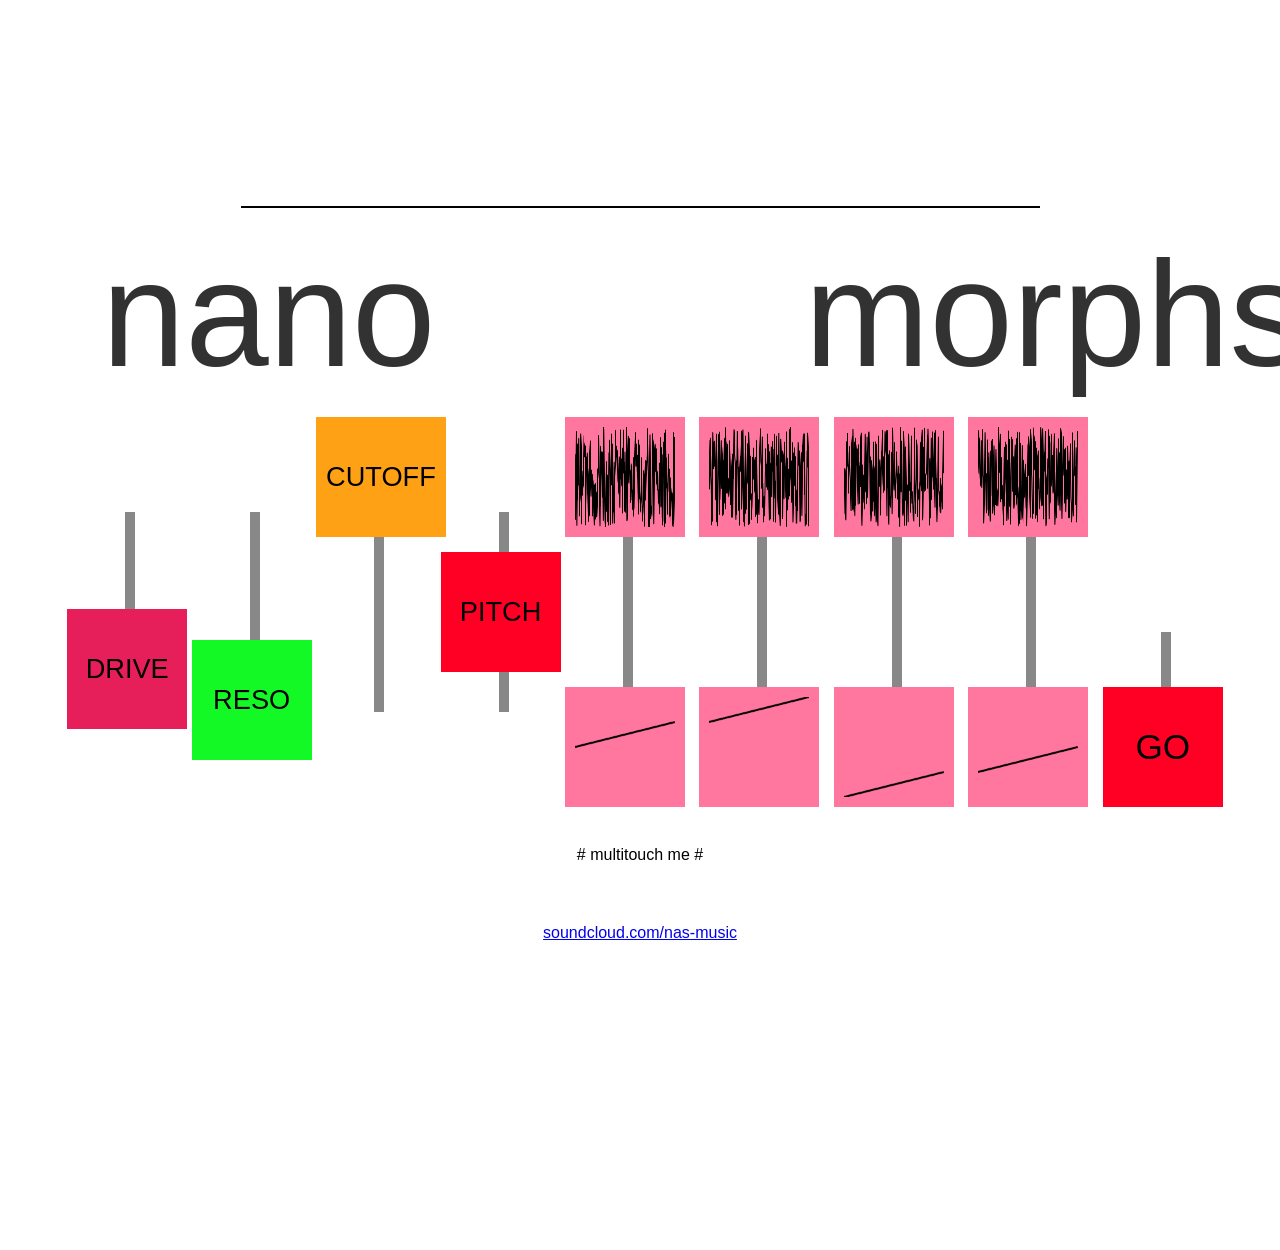
<file: index.html>
<!DOCTYPE html>
<html>
<head>
	<meta charset="utf-8">
	<link rel="stylesheet" type="text/css" href="style.css">
	<title>nano morphs</title>
</head>

<body>

<div style="text-align:center;white-space:nowrap;">
<div>
<span style="display:inline-block;width:0;height:0;z-index:20;position:relative;opacity:0.8;"><span style="float:right;position:relative;left:200px;top:-180px;font-size:150px;"><span style="position: relative; left: -2.46539e-319px; top: 2.46539e-319px;" id="brand-left">nano</span></span></span>
<canvas style="background:white;" id="osc" width="800" height="400"></canvas>
<span style="display:inline-block;width:0;height:0;z-index:20;position:relative;opacity:0.8;"><span style="float:left;position:relative;left:-240px;top:-180px;font-size:150px;"><span style="position: relative; left: -2.46539e-319px; top: 2.46539e-319px;" id="brand-right">morphs</span></span></span>
</div>

<div class="slider-outer">
<span class="waveform-slider" id="driveSlider">
<div class="waveform-slider-top" style="top: 191.7px;"><div class="block-canvas" id="handle" style="
  background-color: #e61f5b;
"><span class="label">DRIVE</span></div></div>
</span>
<span style="" class="slider-bar"></span>
</div>

<div class="slider-outer">
<span class="waveform-slider" id="resoSlider">
<div class="waveform-slider-top" style="top: 243px;"><div class="block-canvas" id="handle" style="
  background-color: #13f925;
"><span class="label">RESO</span></div></div>
</span>
<span style="" class="slider-bar"></span>
</div>

<div class="slider-outer">
<span class="waveform-slider" id="cutoffSlider">
<div class="waveform-slider-top" style="top: 0px;"><div class="block-canvas" id="handle" style="
  background-color: #ffa114;
"><span class="label">CUTOFF</span></div></div>
</span>
<span style="" class="slider-bar"></span>
</div>

<div class="slider-outer">
<span class="waveform-slider" id="pitchSlider">
<div class="waveform-slider-top" style="top: 135px;"><div class="block-canvas" id="handle" style="
  background-color: #ff0024;
"><span class="label">PITCH</span></div></div>
</span>
<span style="" class="slider-bar"></span>
</div>

<div class="slider-outer">
<span class="waveform-slider" id="waveformSlider1">
<div class="waveform-slider-top" style="top: 0px;"><canvas class="block-canvas" id="waveformA1"></canvas></div>
<div class="waveform-slider-bottom"><canvas class="block-canvas" id="waveformB1"></canvas></div>
</span>
<span style="" class="slider-bar"></span>
</div>

<div class="slider-outer">
<span class="waveform-slider" id="waveformSlider2">
<div class="waveform-slider-top" style="top: 0px;"><canvas class="block-canvas" id="waveformA2"></canvas></div>
<div class="waveform-slider-bottom"><canvas class="block-canvas" id="waveformB2"></canvas></div>
</span>
<span style="" class="slider-bar"></span>
</div>

<div class="slider-outer">
<span class="waveform-slider" id="waveformSlider3">
<div class="waveform-slider-top" style="top: 0px;"><canvas class="block-canvas" id="waveformA3"></canvas></div>
<div class="waveform-slider-bottom"><canvas class="block-canvas" id="waveformB3"></canvas></div>
</span>
<span style="" class="slider-bar"></span>
</div>

<div class="slider-outer">
<span class="waveform-slider" id="waveformSlider4">
<div class="waveform-slider-top" style="top: 0px;"><canvas class="block-canvas" id="waveformA4"></canvas></div>
<div class="waveform-slider-bottom"><canvas class="block-canvas" id="waveformB4"></canvas></div>
</span>
<span style="" class="slider-bar"></span>
</div>

<div class="slider-outer">
<span class="waveform-slider" id="forceSlider">
<div class="waveform-slider-top" style="top: 270px;"><div class="block-canvas" id="handle" style="
  background-color: #ff0024;
"><span class="label" style="font-size:220%">GO</span></div></div>
</span>
<span style="height:120px;top:220px;" class="slider-bar"></span>
</div>

<div style="margin-top:30px;padding-bottom:30px;"># multitouch me #</div>
<div style="margin-top:30px;padding-bottom:300px;"><a href="https://soundcloud.com/nas-music">soundcloud.com/nas-music</a></div>

</div>

<script src="nano_morphs.js"></script>

<script src="param.js"></script>
<script src="engine.js"></script>
<script src="slider.js"></script>
<script src="script.js"></script>
</body>
</html>
</file>
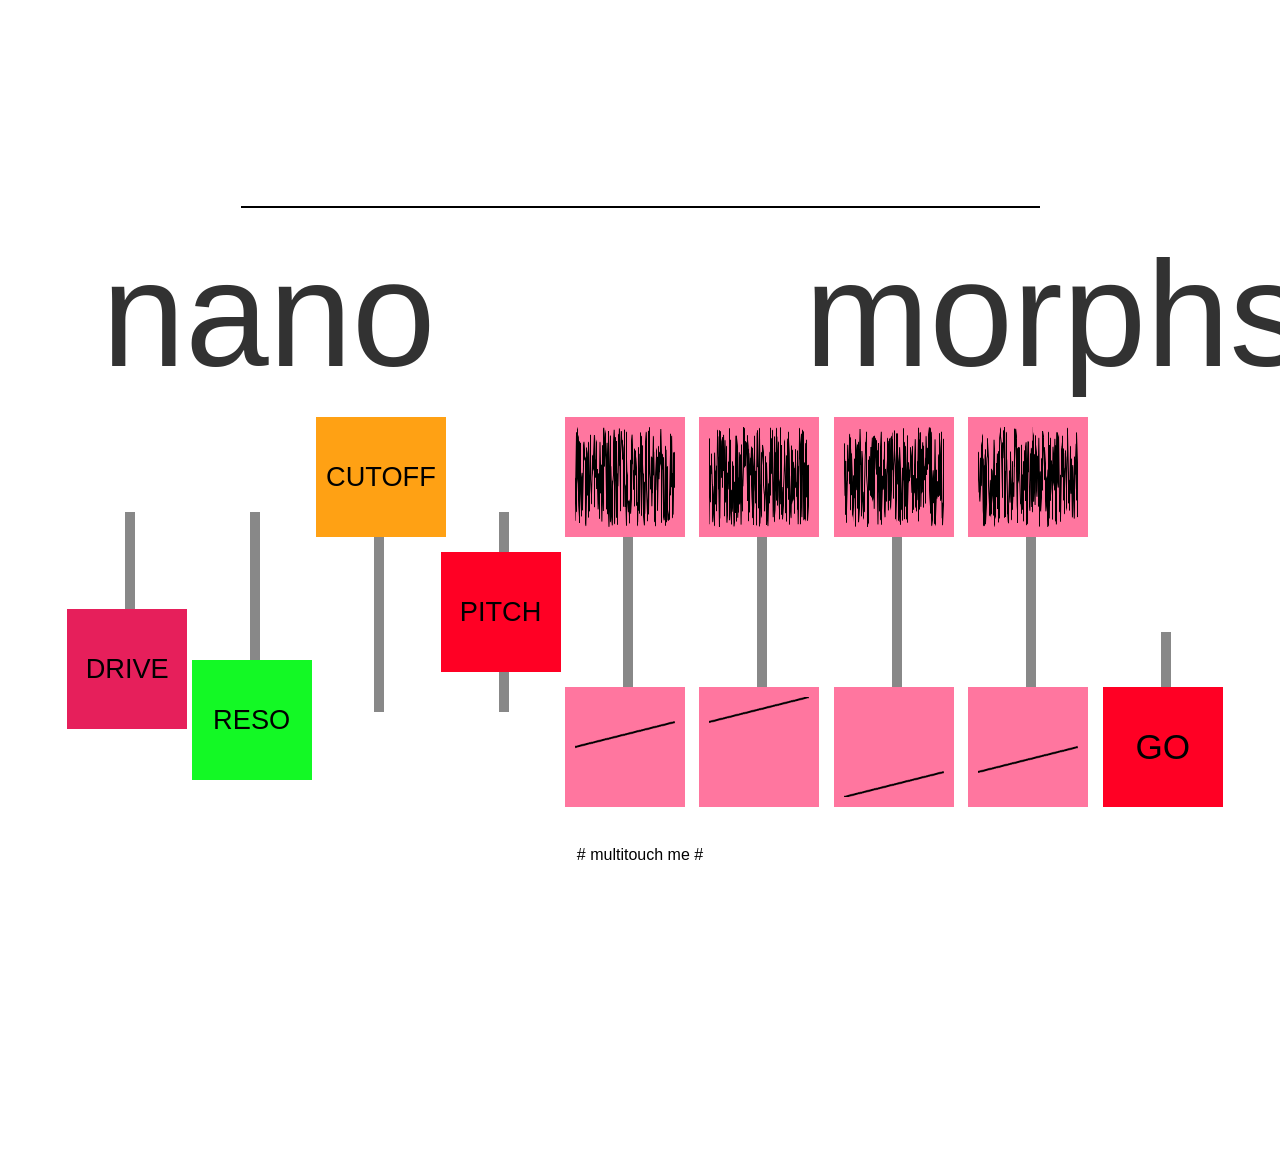
<file: pure_js/index.html>
<!DOCTYPE html>
<html>
<head>
	<meta charset="utf-8">
	<link rel="stylesheet" type="text/css" href="style.css">
	<title>nano morphs</title>
</head>

<body>

<div style="text-align:center;white-space:nowrap;">
<div>
<span style="display:inline-block;width:0;height:0;z-index:20;position:relative;opacity:0.8;"><span style="float:right;position:relative;left:200px;top:-180px;font-size:150px;"><span style="position: relative; left: -2.46539e-319px; top: 2.46539e-319px;" id="brand-left">nano</span></span></span>
<canvas style="background:white;" id="osc" width="800" height="400"></canvas>
<span style="display:inline-block;width:0;height:0;z-index:20;position:relative;opacity:0.8;"><span style="float:left;position:relative;left:-240px;top:-180px;font-size:150px;"><span style="position: relative; left: -2.46539e-319px; top: 2.46539e-319px;" id="brand-right">morphs</span></span></span>
</div>

<div class="slider-outer">
<span class="waveform-slider" id="driveSlider">
<div class="waveform-slider-top" style="top: 191.7px;"><div class="block-canvas" id="handle" style="
  background-color: #e61f5b;
"><span class="label">DRIVE</span></div></div>
</span>
<span style="" class="slider-bar"></span>
</div>

<div class="slider-outer">
<span class="waveform-slider" id="resoSlider">
<div class="waveform-slider-top" style="top: 243px;"><div class="block-canvas" id="handle" style="
  background-color: #13f925;
"><span class="label">RESO</span></div></div>
</span>
<span style="" class="slider-bar"></span>
</div>

<div class="slider-outer">
<span class="waveform-slider" id="cutoffSlider">
<div class="waveform-slider-top" style="top: 0px;"><div class="block-canvas" id="handle" style="
  background-color: #ffa114;
"><span class="label">CUTOFF</span></div></div>
</span>
<span style="" class="slider-bar"></span>
</div>

<div class="slider-outer">
<span class="waveform-slider" id="pitchSlider">
<div class="waveform-slider-top" style="top: 135px;"><div class="block-canvas" id="handle" style="
  background-color: #ff0024;
"><span class="label">PITCH</span></div></div>
</span>
<span style="" class="slider-bar"></span>
</div>

<div class="slider-outer">
<span class="waveform-slider" id="waveformSlider1">
<div class="waveform-slider-top" style="top: 0px;"><canvas class="block-canvas" id="waveformA1"></canvas></div>
<div class="waveform-slider-bottom"><canvas class="block-canvas" id="waveformB1"></canvas></div>
</span>
<span style="" class="slider-bar"></span>
</div>

<div class="slider-outer">
<span class="waveform-slider" id="waveformSlider2">
<div class="waveform-slider-top" style="top: 0px;"><canvas class="block-canvas" id="waveformA2"></canvas></div>
<div class="waveform-slider-bottom"><canvas class="block-canvas" id="waveformB2"></canvas></div>
</span>
<span style="" class="slider-bar"></span>
</div>

<div class="slider-outer">
<span class="waveform-slider" id="waveformSlider3">
<div class="waveform-slider-top" style="top: 0px;"><canvas class="block-canvas" id="waveformA3"></canvas></div>
<div class="waveform-slider-bottom"><canvas class="block-canvas" id="waveformB3"></canvas></div>
</span>
<span style="" class="slider-bar"></span>
</div>

<div class="slider-outer">
<span class="waveform-slider" id="waveformSlider4">
<div class="waveform-slider-top" style="top: 0px;"><canvas class="block-canvas" id="waveformA4"></canvas></div>
<div class="waveform-slider-bottom"><canvas class="block-canvas" id="waveformB4"></canvas></div>
</span>
<span style="" class="slider-bar"></span>
</div>

<div class="slider-outer">
<span class="waveform-slider" id="forceSlider">
<div class="waveform-slider-top" style="top: 270px;"><div class="block-canvas" id="handle" style="
  background-color: #ff0024;
"><span class="label" style="font-size:220%">GO</span></div></div>
</span>
<span style="height:120px;top:220px;" class="slider-bar"></span>
</div>

<div style="margin-top:30px;padding-bottom:300px;"># multitouch me #</div>

</div>


<script src="param.js"></script>
<script src="drive.js"></script>
<script src="filter.js"></script>
<script src="limiter.js"></script>
<script src="engine.js"></script>
<script src="slider.js"></script>
<script src="script.js"></script>
</body>
</html>
</file>
<file: style.css>
body {
  font-family: Helvetica Neue, 'Roboto', sans-serif;
}

.block-canvas {
  width: 100px;
  height: 100px;
  background-color: #ff769f;
  padding: 10px;
  margin: 5px;
  display:table;
}

.label {
  font-size:170%;
  display:table-cell;
  vertical-align:middle;
  text-align:center;
}

.slider-outer {
  display:inline-block;
  min-width: 120px;
  position:relative;
}

.slider-bar {
  display:block;
  position:absolute;
  background-color:#888;
  height: 200px;
  width:10px;
  z-index:-20;
  left: 63px;
  top:100px;
}

.waveform-slider {
  height:400px;
  display:table;
  position:relative;
}

.waveform-slider-top {
  position:absolute;
  top:50px;
  z-index:10;
}

.waveform-slider-bottom {
  display:table-cell;
  vertical-align:bottom;
}
</file>
<file: pure_js/style.css>
body {
  font-family: Helvetica Neue, 'Roboto', sans-serif;
}

.block-canvas {
  width: 100px;
  height: 100px;
  background-color: #ff769f;
  padding: 10px;
  margin: 5px;
  display:table;
}

.label {
  font-size:170%;
  display:table-cell;
  vertical-align:middle;
  text-align:center;
}

.slider-outer {
  display:inline-block;
  min-width: 120px;
  position:relative;
}

.slider-bar {
  display:block;
  position:absolute;
  background-color:#888;
  height: 200px;
  width:10px;
  z-index:-20;
  left: 63px;
  top:100px;
}

.waveform-slider {
  height:400px;
  display:table;
  position:relative;
}

.waveform-slider-top {
  position:absolute;
  top:50px;
  z-index:10;
}

.waveform-slider-bottom {
  display:table-cell;
  vertical-align:bottom;
}
</file>
